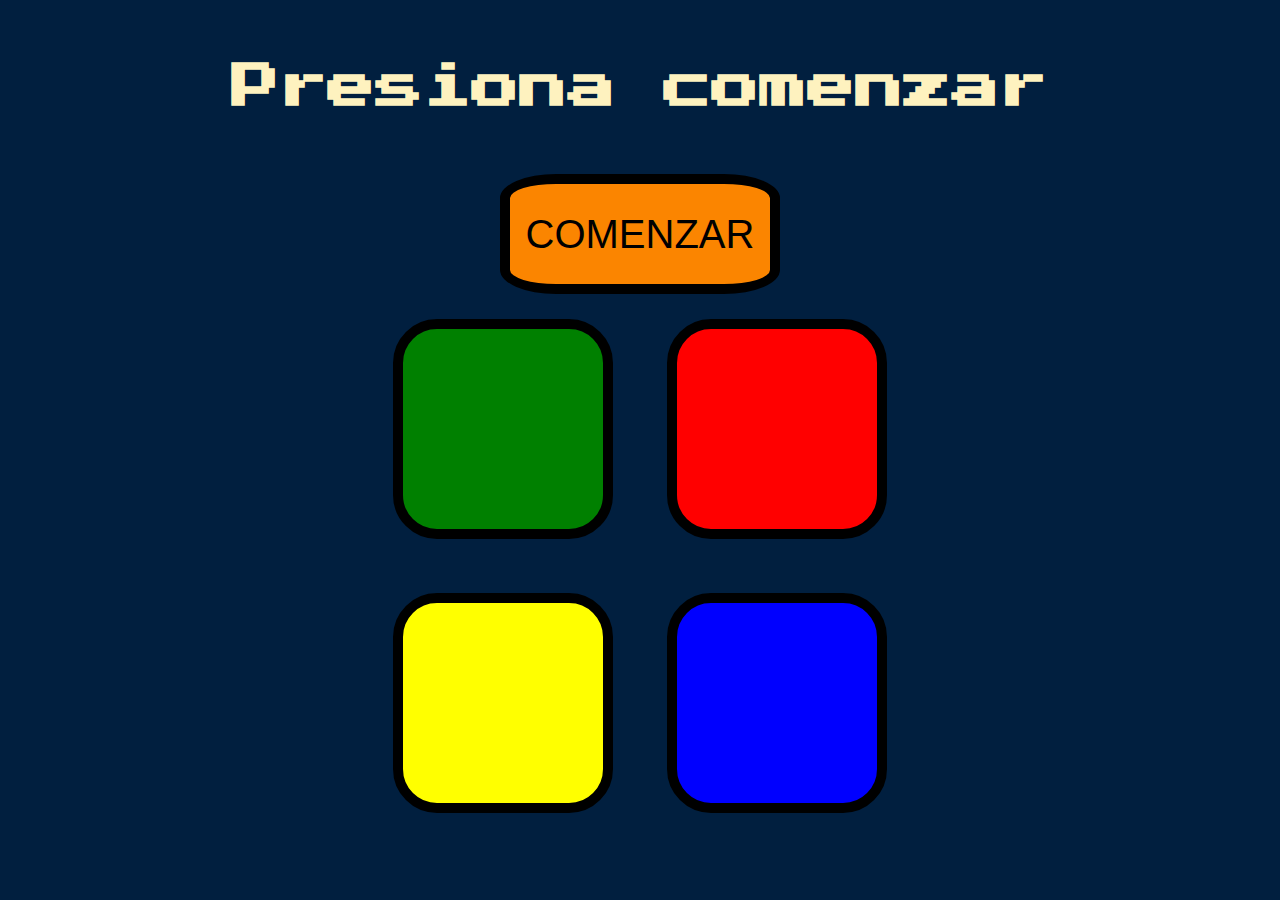
<file: index.html>
<!DOCTYPE html>
<html lang="en" dir="ltr">

<head>
  <meta charset="utf-8">
  <title>Simon</title>
  <link rel="stylesheet" href="styles.css">
  <link href="https://fonts.googleapis.com/css?family=Press+Start+2P" rel="stylesheet">
  <script async src="https://pagead2.googlesyndication.com/pagead/js/adsbygoogle.js?client=ca-pub-6729713695928417"
    crossorigin="anonymous"></script>
</head>

<body>
  <!-- <h1 id="level-title">Press the button</h1> -->
  <h1 id="level-title">Presiona comenzar</h1>

  <button type="button" name="button" id="btnStart">COMENZAR</button>
  <div class="container">
    <div lass="row">

      <div type="button" id="green" class="btn green">

      </div>

      <div type="button" id="red" class="btn red">

      </div>
    </div>

    <div class="row">

      <div type="button" id="yellow" class="btn yellow">

      </div>
      <div type="button" id="blue" class="btn blue">

      </div>

    </div>

  </div>
  <script src="https://ajax.googleapis.com/ajax/libs/jquery/3.5.1/jquery.min.js"></script>

  <script src="game.js"></script>
  <div class="back-modal">    
  </div>
  <div class="modal" id="modal">
    <button type="button" class="btn-close" id="btnClose" name="button" onclick="onClose()">X</button>
    <form action="" method="POST">
      <label for="">Nombre:</label>
      <input type="text" class="input-text">
      <button type="submit" class="btn-submit">Registrar</button>
    </form>
  </div>

</body>

</html>
</file>
<file: styles.css>
body {
  text-align: center;
  background-color: #011F3F;
}

#level-title {
  font-family: 'Press Start 2P', cursive;
  font-size: 3rem;
  margin:  5%;
  color: #FEF2BF;
}
#btnStart{
  width:280px;
  height: 120px;
  font-size: 2.5rem;
  background-color: #fb8500;
  border: 10px solid black;
  border-radius: 20%;
}

#btnStart:hover{
  background-color: #f1faee;
}
.container {
  display: block;
  width: 50%;
  margin: auto;

}

.btn {
  margin: 25px;
  display: inline-block;
  height: 200px;
  width: 200px;
  border: 10px solid black;
  border-radius: 20%;
}

.game-over {
  background-color: red;
  opacity: 0.8;
}

.red {
  background-color: red;
}

.green {
  background-color: green;
}

.blue {
  background-color: blue;
}

.yellow {
  background-color: yellow;
}

.pressed {
  box-shadow: 0 0 20px white;
  background-color: grey;
}

.modal {
  display: none;
  /* display: inline-block; */
  height: 120px;
  width: 600px;
  border: 10px solid black;
  border-radius: 20%;
  background-color: #eec799;
  font-family: 'Press Start 2P', cursive;
  font-size: 1rem;
  padding:20px 0;
  position: absolute;
  top: 300px;
  left: 400px; 
  z-index: 200;
  opacity: 1;
}
.back-modal{
  display: none;
  background-color: cornsilk;
  opacity: 0.7;
  width: 200vh;
  height: 180vh;
  z-index: 100;
  position: absolute;
  top:0;
}
.btn-close{
  display: block;
  left:550px;
  position: relative;
  border: 5px solid black;
  border-radius: 20%;
  background-color: red;
  color:white;
}
.btn-close:hover{
  background-color: white;
  color:black;
}
.input-text{
  font-family: 'Press Start 2P', cursive;
  font-size: 1rem;
  padding: 5px;
  border: 2px solid black;
  border-radius: 15%;
}
.btn-submit{
  display: block;
  margin: 20px auto;
  border: 5px solid black;
  border-radius: 20%;
  height: 50px;
  width: 150px;
  font-family: 'Press Start 2P', cursive;
}
.btn-submit:hover{
  background-color: blue;
  color:white;
}
@media  (max-device-width:400px) {
  .container {
    display: block;
    width: 100%;
    margin: auto;

  }
  .btn {
    height: 200px;
    width: 200px;
  }
  #level-title {
    font-size: 2.5rem;
  }
}

@media (min-device-width:401px) and (max-device-width:520px){
  .container {
    display: block;
    width: 100%;
    margin: auto;

  }
  .btn {
    height: 200px;
    width: 200px;
  }
  #level-title {
    font-size: 2.5rem;
  }
}
@media (min-device-width:600px) and (max-device-width:1120px){
  .container {
    display: block;
    width: 100%;
    margin: auto;

  }
  .btn {
    height: 200px;
    width: 200px;
  }
  #level-title {
    font-size: 2.5rem;
  }

}
</file>
